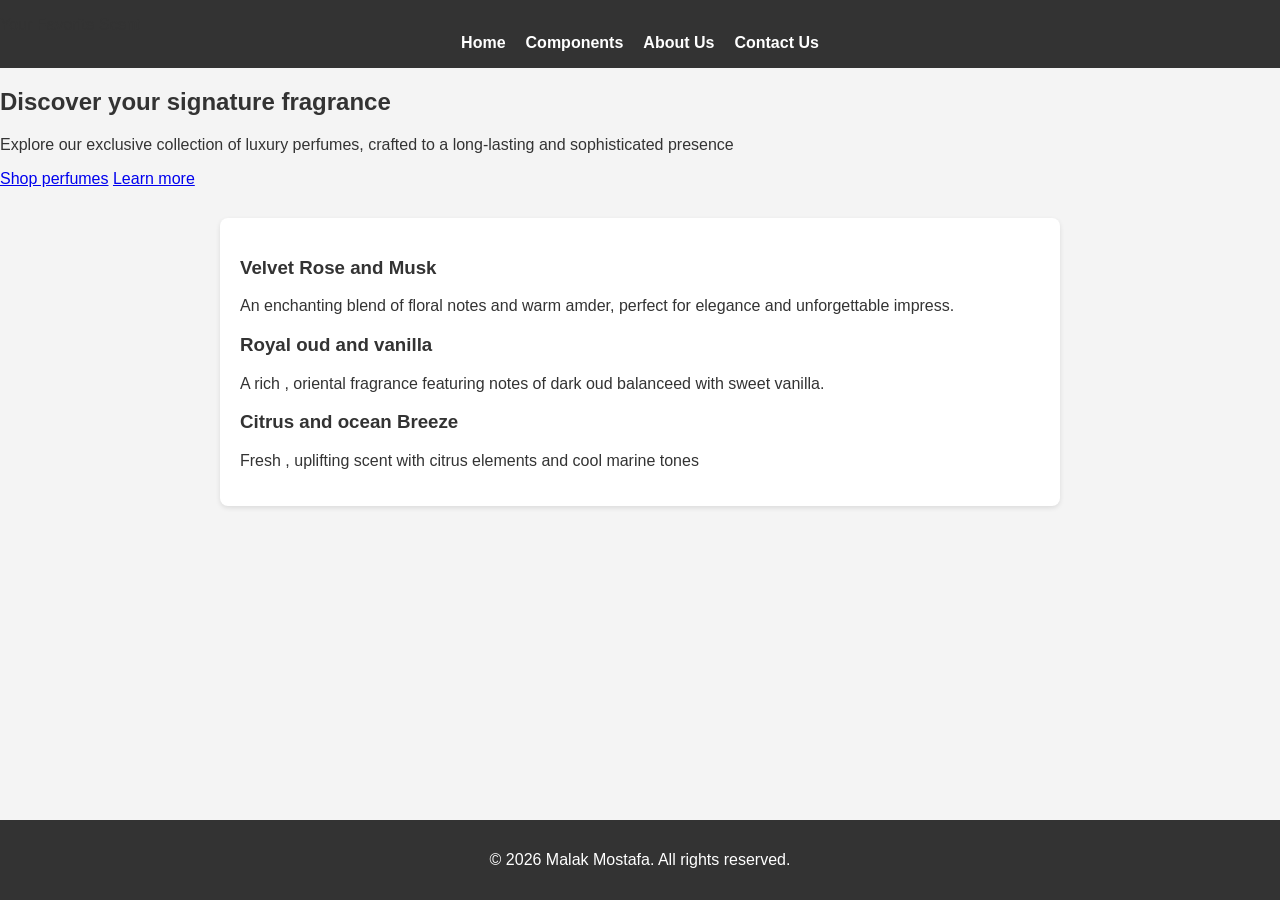
<file: index.html>
<!DOCTYPE html>
<html lang="en">
<head>
    <meta charset="UTF-8">
    <meta name="viewport" content="width=device-width, initial-scale=1.0">
    <title>Home</title>
    <link rel="stylesheet" href="css/style.css">
<body>
     
    <header  class="navber">
         <a class="logo">Your Favorite Scent</a>
        <nav>
            <ul>
            
                <li><a href="index.html">Home</a></li>
                <li><a href="components.html">Components</a></li>
                <li><a href="about.html">About Us</a></li>
                <li><a href="contact.html">Contact Us</a></li>
            </ul>
        </nav>
    </header>
     <div class="container">
        <section class="hero">
            <h1>Discover your signature fragrance</h1>
            <p>Explore our exclusive collection of luxury perfumes, crafted to a long-lasting and sophisticated presence</p>
            <div class="actions">
                <a class="btn" href="#shop">Shop perfumes</a>
                <a class="btn btn-outline" href="#about">Learn more</a>
            </div>
        </section>
    
        <main class="grid">
            <article class="card">
                <h3>Velvet Rose and Musk</h3>
                <p>An enchanting blend of floral notes and warm amder, perfect for elegance and unforgettable impress.</p>
            </article>
            <article class="card">
                <h3>Royal oud and vanilla</h3>
                <p>A rich , oriental fragrance featuring notes of dark oud balanceed with sweet vanilla.</p>
            </article>
            <article class="card">
                <h3>Citrus and ocean Breeze</h3>
                <p>Fresh , uplifting scent with citrus elements and cool marine tones</p>
            </article>
        </main>
     </div>
    <footer class="site-footer">
        <div class="container">
            <p>&copy; 2026 Malak Mostafa. All rights reserved.</p>
        </div>
    </footer>

</body>
</html>
</file>
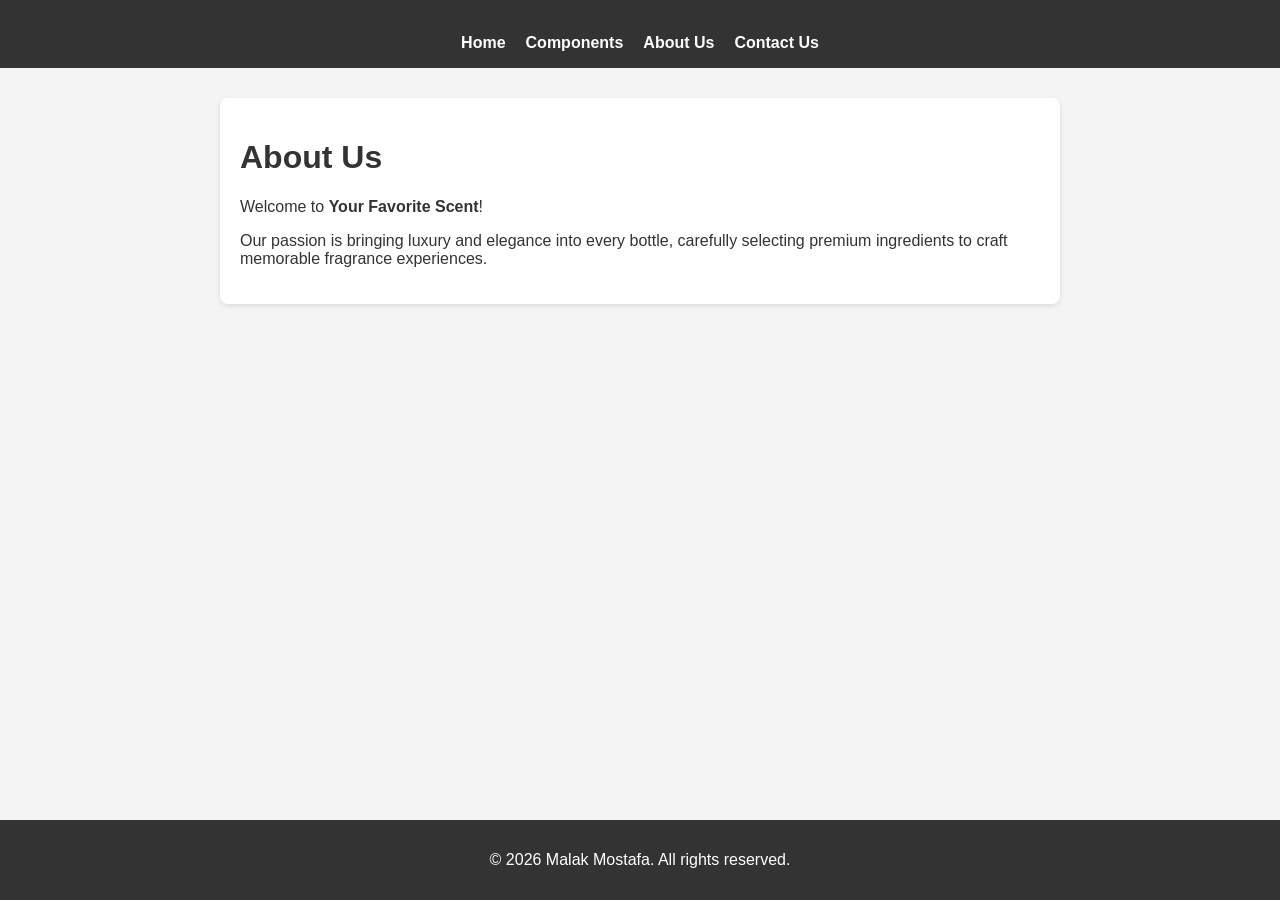
<file: about.html>
<!DOCTYPE html>
<html lang="en">
<head>
    <meta charset="UTF-8">
    <meta name="viewport" content="width=device-width, initial-scale=1.0">
    <title>About Us</title>
    <link rel="stylesheet" href="css/style.css">
</head>
<body>

    <header class="navber">
        <a class="logo">Your Favorite Scent</a>
        <nav>
            <ul>
                <li><a href="index.html">Home</a></li>
                <li><a href="components.html">Components</a></li>
                <li><a href="about.html" class="active">About Us</a></li>
                <li><a href="contact.html">Contact Us</a></li>
            </ul>
        </nav>
    </header>

    <div class="container">
        <main>
            <div class="about-image">
            </div>
            <div class="about-text">
                <h1>About Us</h1>
                <p>Welcome to <strong>Your Favorite Scent</strong>!</p>
                <p>Our passion is bringing luxury and elegance into every bottle, carefully selecting premium ingredients to craft memorable fragrance experiences.</p>
            </div>
        </main>
    </div>

    <footer class="site-footer">
        <div class="container">
            <p>&copy; 2026 Malak Mostafa. All rights reserved.</p>
        </div>
    </footer>

</body>
</html>
</file>
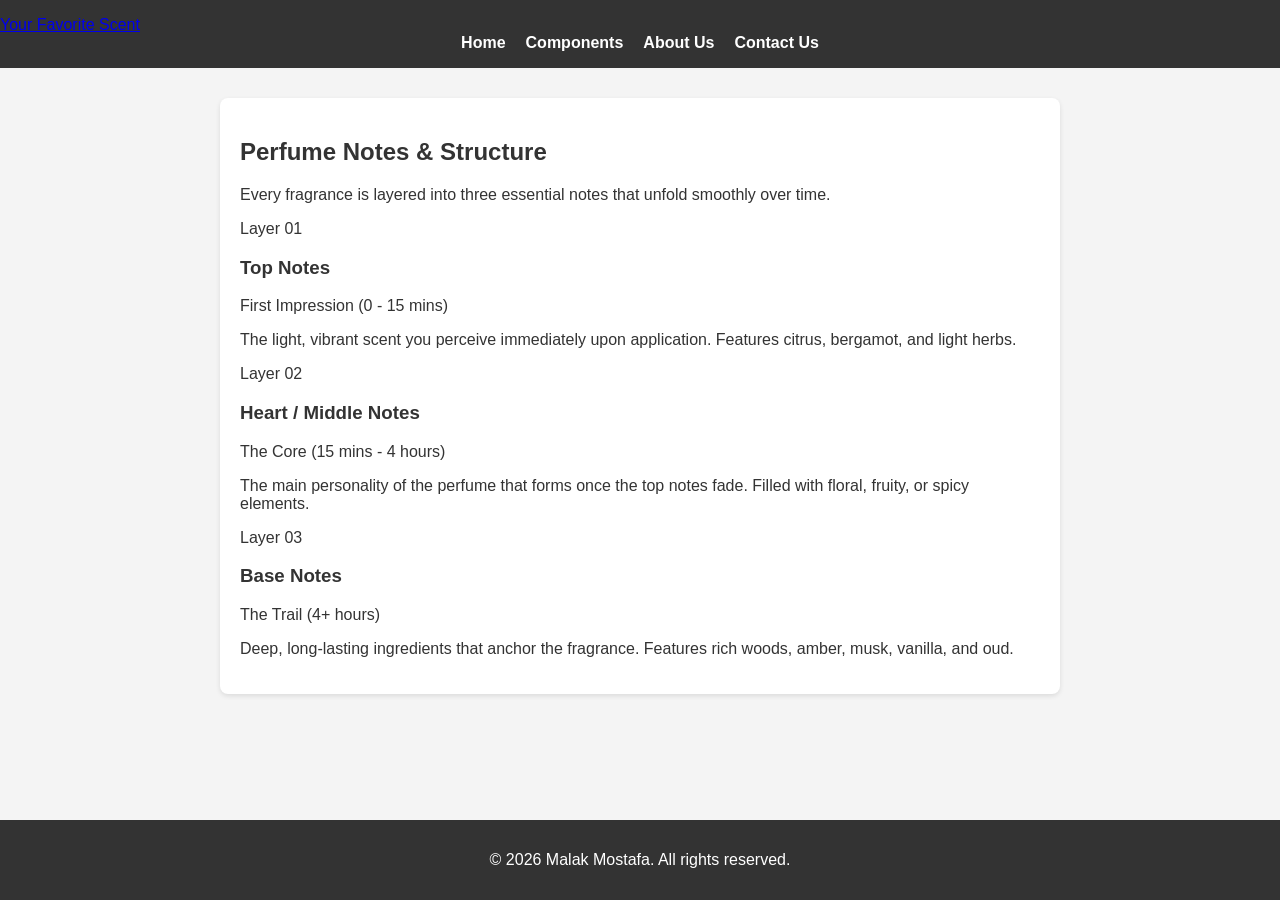
<file: components.html>
<!DOCTYPE html>
<html lang="en">
<head>
    <meta charset="UTF-8">
    <meta name="viewport" content="width=device-width, initial-scale=1.0">
    <title>Components</title>
    <link rel="stylesheet" href="css/style.css">
</head>
<body>

    <header class="site-header">
        <a class="logo" href="index.html">Your Favorite Scent</a>
        <nav>
            <ul>
                <li><a href="index.html">Home</a></li>
                <li><a href="components.html" class="active">Components</a></li>
                <li><a href="about.html">About Us</a></li>
                <li><a href="contact.html">Contact Us</a></li>
            </ul>
        </nav>
    </header>

    <div class="container">
        <main>
            <section class="intro-section">
                <h1>Perfume Notes & Structure</h1>
                <p>Every fragrance is layered into three essential notes that unfold smoothly over time.</p>
            </section>

            <div class="grid">
                
                <article class="card">
                    <div class="card-content">
                        <span class="tag">Layer 01</span>
                        <h3>Top Notes</h3>
                        <p class="subtitle">First Impression (0 - 15 mins)</p>
                        <p>The light, vibrant scent you perceive immediately upon application. Features citrus, bergamot, and light herbs.</p>
                    </div>
                </article>

                <article class="card">
                    <div class="card-content">
                        <span class="tag">Layer 02</span>
                        <h3>Heart / Middle Notes</h3>
                        <p class="subtitle">The Core (15 mins - 4 hours)</p>
                        <p>The main personality of the perfume that forms once the top notes fade. Filled with floral, fruity, or spicy elements.</p>
                    </div>
                </article>

                <article class="card">
                    <div class="card-content">
                        <span class="tag">Layer 03</span>
                        <h3>Base Notes</h3>
                        <p class="subtitle">The Trail (4+ hours)</p>
                        <p>Deep, long-lasting ingredients that anchor the fragrance. Features rich woods, amber, musk, vanilla, and oud.</p>
                    </div>
                </article>

            </div>
        </main>
    </div>

    <footer class="site-footer">
        <div class="container">
            <p>&copy; 2026 Malak Mostafa. All rights reserved.</p>
        </div>
    </footer>

</body>
</html>
</file>
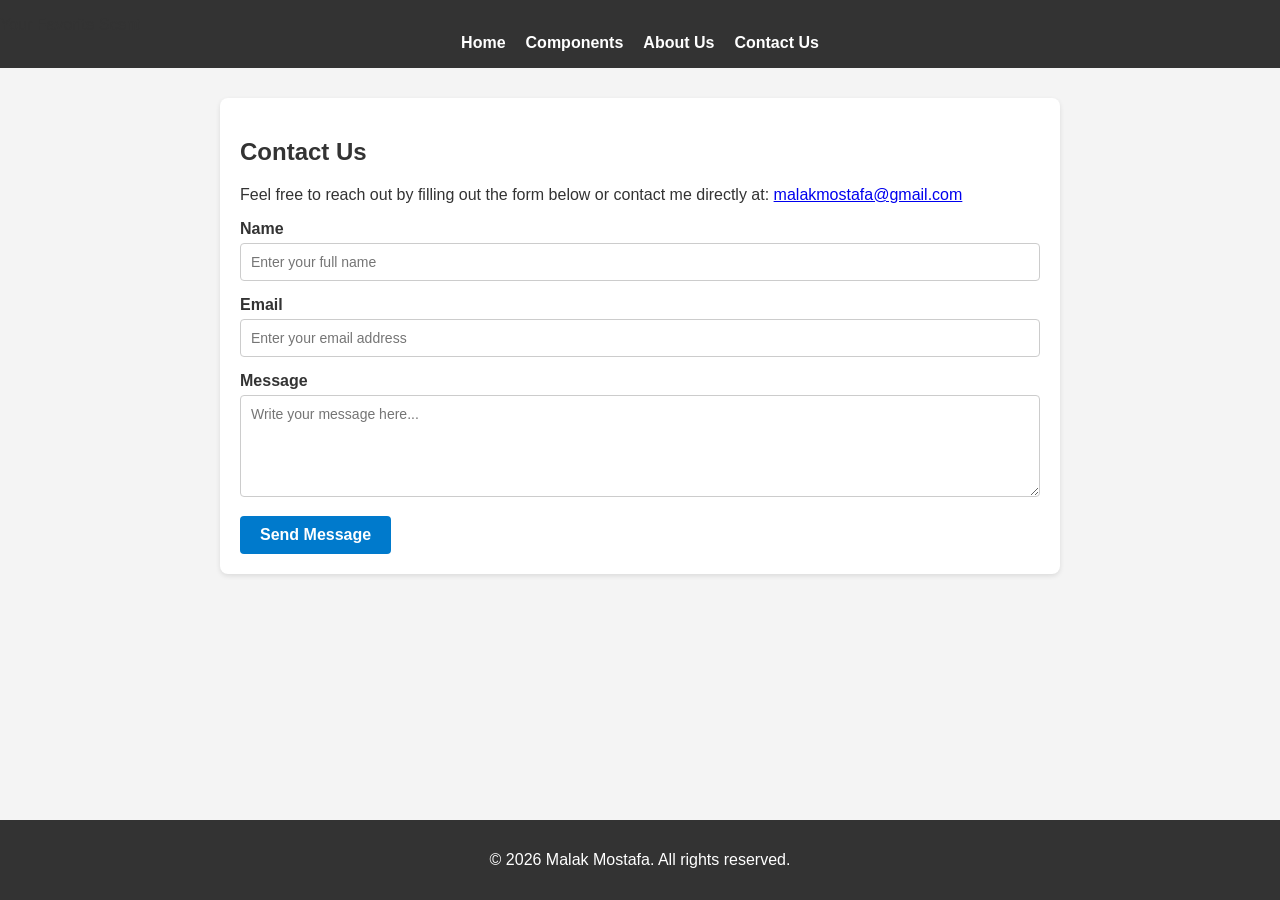
<file: contact.html>
<!DOCTYPE html>
<html lang="en">
<head>
    <meta charset="UTF-8">
    <meta name="viewport" content="width=device-width, initial-scale=1.0">
    <title>Contact Us</title>
    <link rel="stylesheet" href="css/style.css">
</head>
<body>

    <header class="navber">
        <a class="logo">Your Favorite Scent</a>
        <nav>
            <ul>
                <li><a href="index.html">Home</a></li>
                <li><a href="components.html">Components</a></li>
                <li><a href="about.html">About Us</a></li>
                <li><a href="contact.html">Contact Us</a></li>
            </ul>
        </nav>
    </header>

    <div class="container">
        <main>
            <section class="intro-section">
                <h1>Contact Us</h1>
                <p>Feel free to reach out by filling out the form below or contact me directly at: <a href="mailto:malakmostafa@gmail.com" class="email-link">malakmostafa@gmail.com</a></p>
            </section>

            <form action="#" method="post" class="contact-form">
                <div class="form-group">
                    <label for="name">Name</label>
                    <input type="text" id="name" name="name" placeholder="Enter your full name" required>
                </div>
                
                <div class="form-group">
                    <label for="email">Email</label>
                    <input type="email" id="email" name="email" placeholder="Enter your email address" required>
                </div>
                
                <div class="form-group">
                    <label for="message">Message</label>
                    <textarea id="message" name="message" rows="5" placeholder="Write your message here..." required></textarea>
                </div>

                <button type="submit" class="btn btn-submit">Send Message</button>
            </form>
        </main>
    </div>

    <footer class="site-footer">
        <div class="container">
            <p>&copy; 2026 Malak Mostafa. All rights reserved.</p>
        </div>
    </footer>

</body>
</html>
</file>
<file: css/style.css>
body {
    font-family: Arial, sans-serif;
    margin: 0;
    padding: 0;
    background-color: #f4f4f4;
    color: #333;
    display: flex;
    flex-direction: column;
    min-height: 100vh;
}

header {
    background-color: #333;
    padding: 1rem 0;
}

nav ul {
    list-style: none;
    margin: 0;
    padding: 0;
    display: flex;
    justify-content: center;
    gap: 20px;
}

nav a {
    color: #fff;
    text-decoration: none;
    font-weight: bold;
    transition: color 0.3s ease;
}

nav a:hover {
    color: #007acc;
}

main {
    max-width: 800px;
    width: 90%;
    margin: 30px auto;
    padding: 20px;
    background: #fff;
    border-radius: 8px;
    box-shadow: 0 2px 5px rgba(0, 0, 0, 0.1);
    flex: 1;
}

form div {
    margin-bottom: 15px;
}

label {
    font-weight: bold;
    display: block;
    margin-bottom: 5px;
}

input[type="text"],
input[type="email"],
textarea {
    width: 100%;
    padding: 10px;
    border: 1px solid #ccc;
    border-radius: 4px;
    box-sizing: border-box;
    font-family: inherit;
    font-size: 14px;
}

input[type="text"]:focus,
input[type="email"]:focus,
textarea:focus {
    border-color: #007acc;
    outline: none;
}

button[type="submit"] {
    background-color: #007acc;
    color: #fff;
    border: none;
    padding: 10px 20px;
    font-size: 16px;
    font-weight: bold;
    border-radius: 4px;
    cursor: pointer;
    transition: background-color 0.3s ease;
}

button[type="submit"]:hover {
    background-color: #005999;
}

footer {
    text-align: center;
    padding: 15px;
    background-color: #333;
    color: #fff;
    margin-top: auto;
}
</file>
